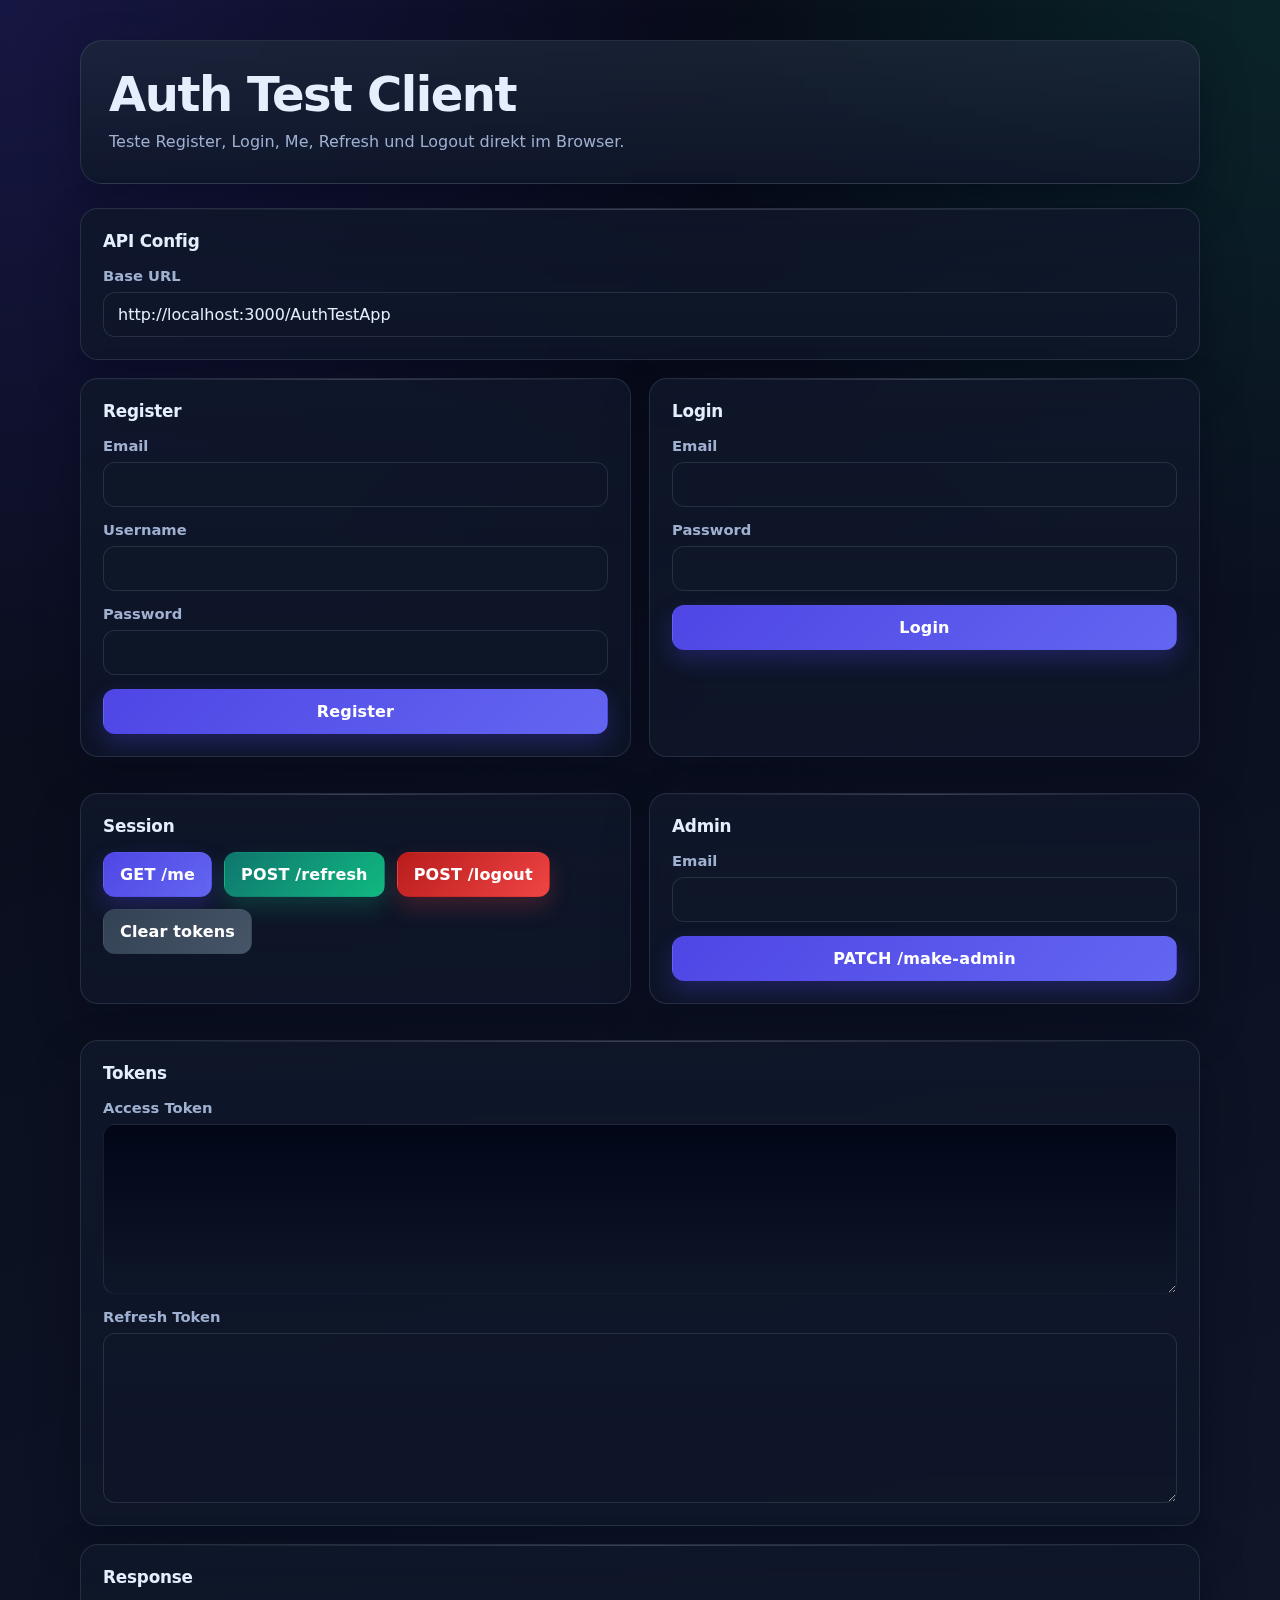
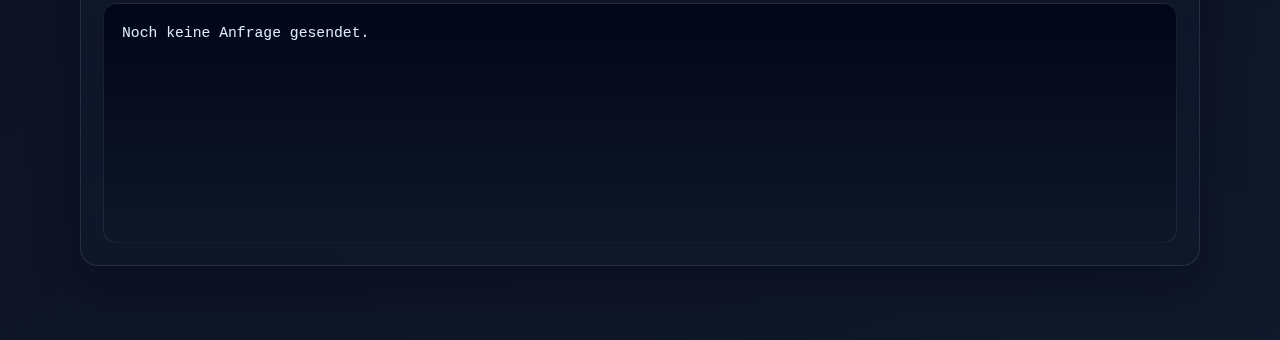
<file: 002_Backend_API/Frontend/index.html>
<!doctype html>
<html lang="en">
  <head>
    <meta charset="UTF-8" />
    <meta name="viewport" content="width=device-width, initial-scale=1.0" />
    <title>Auth Test Client</title>
    <script type="module" src="./dist/index.js"></script>
    <link rel="stylesheet" href="styles.css"
  </head>
  <body>
    <main class="app">
      <header class="header">
        <h1>Auth Test Client</h1>
        <p>Teste Register, Login, Me, Refresh und Logout direkt im Browser.</p>
      </header>

      <section class="panel">
        <h2>API Config</h2>
        <div class="field">
          <label for="baseUrl">Base URL</label>
          <input
            id="baseUrl"
            type="text"
            value="http://localhost:3000/AuthTestApp"
            placeholder="http://localhost:3000/AuthTestApp"
          />
        </div>
      </section>

      <section class="grid">
        <article class="panel">
          <h2>Register</h2>
          <form id="registerForm" class="form">
            <div class="field">
              <label for="registerEmail">Email</label>
              <input id="registerEmail" name="email" type="email" required />
            </div>
            <div class="field">
              <label for="registerUsername">Username</label>
              <input
                id="registerUsername"
                name="username"
                type="text"
                required
              />
            </div>
            <div class="field">
              <label for="registerPassword">Password</label>
              <input
                id="registerPassword"
                name="password"
                type="password"
                required
              />
            </div>
            <button type="submit">Register</button>
          </form>
        </article>

        <article class="panel">
          <h2>Login</h2>
          <form id="loginForm" class="form">
            <div class="field">
              <label for="loginEmail">Email</label>
              <input id="loginEmail" name="email" type="email" required />
            </div>
            <div class="field">
              <label for="loginPassword">Password</label>
              <input
                id="loginPassword"
                name="password"
                type="password"
                required
              />
            </div>
            <button type="submit">Login</button>
          </form>
        </article>
      </section>

      <section class="grid">
        <article class="panel">
          <h2>Session</h2>
          <div class="actions">
            <button id="meButton" type="button">GET /me</button>
            <button id="refreshButton" type="button">POST /refresh</button>
            <button id="logoutButton" type="button">POST /logout</button>
            <button id="clearTokensButton" type="button" class="secondary">
              Clear tokens
            </button>
          </div>
        </article>

        <article class="panel">
          <h2>Admin</h2>
          <form id="makeAdminForm" class="form">
            <div class="field">
              <label for="adminEmail">Email</label>
              <input id="adminEmail" name="email" type="email" required />
            </div>
            <button type="submit">PATCH /make-admin</button>
          </form>
        </article>
      </section>

      <section class="panel">
        <h2>Tokens</h2>
        <div class="token-box">
          <label for="accessToken">Access Token</label>
          <textarea id="accessToken" rows="6" readonly></textarea>
        </div>
        <div class="token-box">
          <label for="refreshToken">Refresh Token</label>
          <textarea id="refreshToken" rows="6" ></textarea>
        </div>
      </section>

      <section class="panel">
        <h2>Response</h2>
        <pre id="responseOutput">Noch keine Anfrage gesendet.</pre>
      </section>
    </main>

    
  </body>
</html>
</file>
<file: 002_Backend_API/Frontend/styles.css>
:root {
  --bg: #0b1020;
  --bg-accent: #121a31;
  --panel: rgba(15, 23, 42, 0.72);
  --panel-strong: rgba(15, 23, 42, 0.88);
  --border: rgba(148, 163, 184, 0.18);
  --text: #e5eefc;
  --text-soft: #9fb0d1;
  --text-faint: #6e7c99;
  --primary: #4f46e5;
  --primary-hover: #6366f1;
  --secondary: #334155;
  --secondary-hover: #475569;
  --success: #10b981;
  --danger: #ef4444;
  --shadow: 0 20px 45px rgba(2, 6, 23, 0.35);
  --radius: 18px;
  --radius-sm: 12px;
  --input-bg: rgba(15, 23, 42, 0.65);
}

* {
  box-sizing: border-box;
}

html {
  color-scheme: dark;
}

body {
  margin: 0;
  min-height: 100vh;
  font-family:
    Inter,
    ui-sans-serif,
    system-ui,
    -apple-system,
    BlinkMacSystemFont,
    "Segoe UI",
    sans-serif;
  color: var(--text);
  background:
    radial-gradient(
      circle at top left,
      rgba(79, 70, 229, 0.22),
      transparent 32%
    ),
    radial-gradient(
      circle at top right,
      rgba(16, 185, 129, 0.14),
      transparent 26%
    ),
    linear-gradient(160deg, #060915 0%, #0b1020 42%, #10182b 100%);
}

body::before {
  content: "";
  position: fixed;
  inset: 0;
  pointer-events: none;
  background:
    linear-gradient(rgba(255, 255, 255, 0.025) 1px, transparent 1px),
    linear-gradient(90deg, rgba(255, 255, 255, 0.025) 1px, transparent 1px);
  background-size: 36px 36px;
  mask-image: radial-gradient(circle at center, black 38%, transparent 85%);
  opacity: 0.45;
}

.app {
  width: min(1120px, calc(100% - 32px));
  margin: 0 auto;
  padding: 40px 0 56px;
  position: relative;
  z-index: 1;
}

.header {
  margin-bottom: 24px;
  padding: 28px;
  border: 1px solid var(--border);
  border-radius: calc(var(--radius) + 4px);
  background: linear-gradient(
    180deg,
    rgba(30, 41, 59, 0.72),
    rgba(15, 23, 42, 0.86)
  );
  box-shadow: var(--shadow);
  backdrop-filter: blur(14px);
}

.header h1 {
  margin: 0 0 10px;
  font-size: clamp(2rem, 4vw, 3rem);
  line-height: 1.05;
  letter-spacing: -0.03em;
}

.header p {
  margin: 0;
  max-width: 60ch;
  color: var(--text-soft);
  font-size: 1rem;
  line-height: 1.6;
}

.grid {
  display: grid;
  grid-template-columns: repeat(auto-fit, minmax(min(340px, 100%), 1fr));
  gap: 18px;
  margin-bottom: 18px;
}

.panel {
  position: relative;
  overflow: hidden;
  margin-bottom: 18px;
  padding: 22px;
  border: 1px solid var(--border);
  border-radius: var(--radius);
  background: linear-gradient(
    180deg,
    rgba(15, 23, 42, 0.86),
    rgba(15, 23, 42, 0.72)
  );
  box-shadow: var(--shadow);
  backdrop-filter: blur(12px);
}

.panel::after {
  content: "";
  position: absolute;
  inset: 0 auto auto 0;
  width: 100%;
  height: 1px;
  background: linear-gradient(
    90deg,
    transparent,
    rgba(255, 255, 255, 0.18),
    transparent
  );
}

.panel h2 {
  margin: 0 0 16px;
  font-size: 1.05rem;
  letter-spacing: -0.01em;
}

.form,
.field,
.token-box {
  display: flex;
  flex-direction: column;
}

.form {
  gap: 14px;
}

.field,
.token-box {
  gap: 8px;
}

label {
  font-size: 0.92rem;
  font-weight: 600;
  color: var(--text-soft);
}

input,
textarea,
button {
  font: inherit;
}

input,
textarea {
  width: 100%;
  border: 1px solid rgba(148, 163, 184, 0.18);
  border-radius: var(--radius-sm);
  padding: 12px 14px;
  color: var(--text);
  background: var(--input-bg);
  outline: none;
  transition:
    border-color 180ms ease,
    box-shadow 180ms ease,
    transform 180ms ease,
    background-color 180ms ease;
}

input::placeholder,
textarea::placeholder {
  color: var(--text-faint);
}

input:focus,
textarea:focus {
  border-color: rgba(99, 102, 241, 0.8);
  box-shadow: 0 0 0 4px rgba(99, 102, 241, 0.14);
  background: rgba(15, 23, 42, 0.92);
}

textarea {
  resize: vertical;
  min-height: 130px;
  line-height: 1.5;
}

.actions {
  display: flex;
  flex-wrap: wrap;
  gap: 12px;
}

button {
  border: 1px solid transparent;
  border-radius: var(--radius-sm);
  padding: 12px 16px;
  font-weight: 600;
  letter-spacing: 0.01em;
  color: #ffffff;
  background: linear-gradient(135deg, var(--primary), var(--primary-hover));
  cursor: pointer;
  transition:
    transform 180ms ease,
    box-shadow 180ms ease,
    opacity 180ms ease,
    background 180ms ease,
    border-color 180ms ease;
  box-shadow: 0 10px 22px rgba(79, 70, 229, 0.28);
}

button:hover {
  transform: translateY(-1px);
  box-shadow: 0 14px 28px rgba(79, 70, 229, 0.34);
}

button:active {
  transform: translateY(0);
}

button.secondary {
  background: linear-gradient(135deg, var(--secondary), var(--secondary-hover));
  box-shadow: none;
}

#logoutButton {
  background: linear-gradient(135deg, #b91c1c, var(--danger));
  box-shadow: 0 10px 22px rgba(239, 68, 68, 0.22);
}

#refreshButton {
  background: linear-gradient(135deg, #0f766e, var(--success));
  box-shadow: 0 10px 22px rgba(16, 185, 129, 0.22);
}

#responseOutput,
textarea[readonly] {
  background: linear-gradient(
    180deg,
    rgba(2, 6, 23, 0.95),
    rgba(15, 23, 42, 0.92)
  );
  border: 1px solid rgba(148, 163, 184, 0.14);
}

#responseOutput {
  margin: 0;
  padding: 18px;
  min-height: 240px;
  overflow: auto;
  border-radius: 14px;
  color: #dbeafe;
  font-size: 0.92rem;
  line-height: 1.55;
  white-space: pre-wrap;
  word-break: break-word;
}

.token-box + .token-box {
  margin-top: 14px;
}

.panel:nth-of-type(1) input#baseUrl {
  font-family: inherit;
}

@media (max-width: 720px) {
  .app {
    width: min(100% - 20px, 1120px);
    padding: 20px 0 32px;
  }

  .header,
  .panel {
    padding: 18px;
    border-radius: 16px;
  }

  .actions {
    flex-direction: column;
  }

  button {
    width: 100%;
  }
}
</file>
